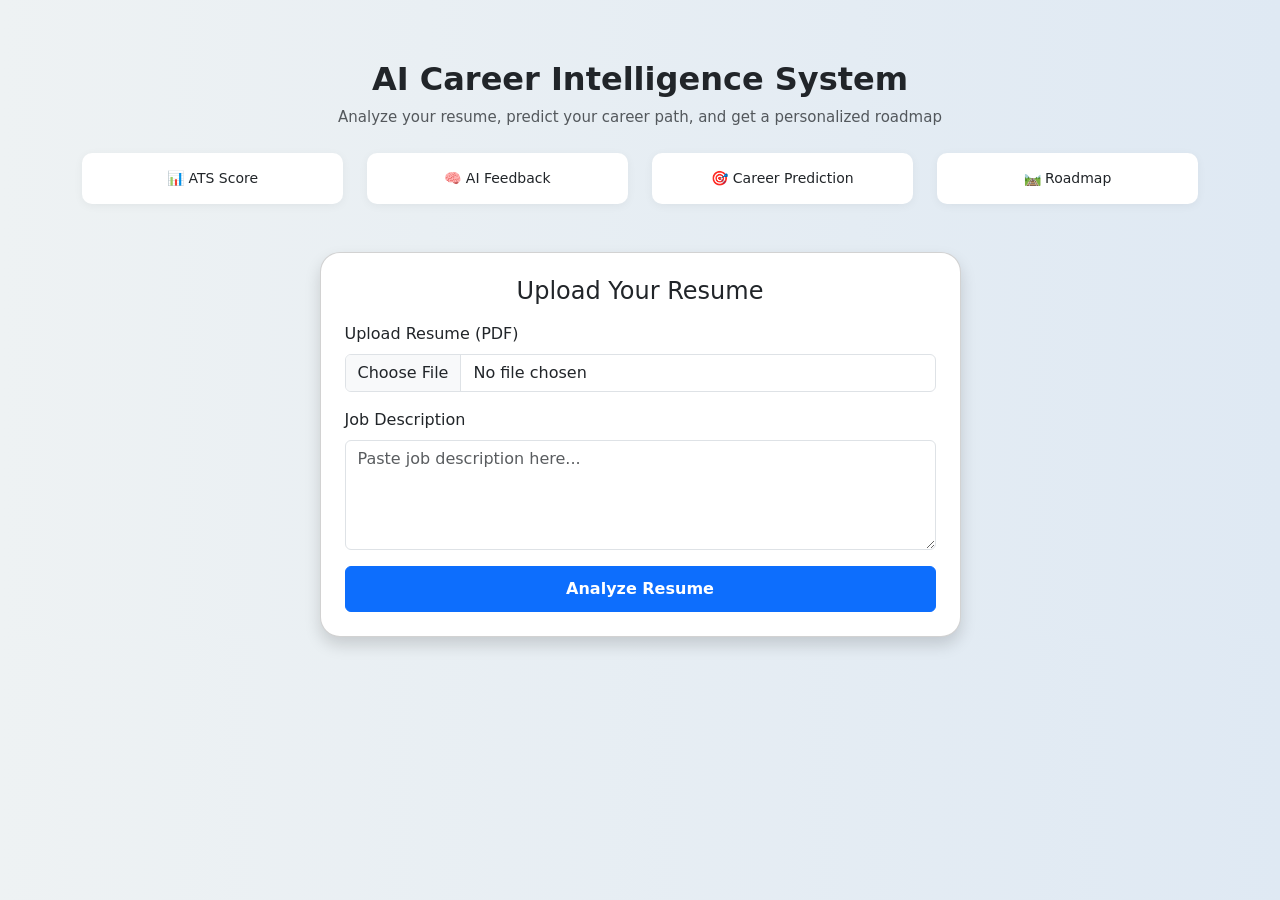
<file: templates/index.html>
<!DOCTYPE html>
<html>
<head>
    <title>AI Career Intelligence System</title>

    <link href="https://cdn.jsdelivr.net/npm/bootstrap@5.3.3/dist/css/bootstrap.min.css" rel="stylesheet">

    <style>
        body {
            background: linear-gradient(to right, #eef2f3, #dfe9f3);
        }

        .card {
            border-radius: 20px;
        }

        .title {
            font-weight: bold;
            font-size: 32px;
        }

        .subtitle {
            font-size: 15px;
        }

        .hero {
            text-align: center;
            margin-top: 60px;
        }

        .feature-box {
            background: white;
            padding: 15px;
            border-radius: 10px;
            box-shadow: 0 2px 10px rgba(0,0,0,0.05);
            text-align: center;
            font-size: 14px;
        }

        .btn-primary {
            font-weight: 600;
            padding: 10px;
        }
    </style>

</head>

<body>

<div class="container">

    <!-- 🔥 HERO SECTION -->
    <div class="hero">
        <h1 class="title">AI Career Intelligence System</h1>
        <p class="text-muted subtitle">
            Analyze your resume, predict your career path, and get a personalized roadmap
        </p>
    </div>

    <!-- 🔥 FEATURES -->
    <div class="row mt-4 text-center">
        <div class="col-md-3">
            <div class="feature-box">📊 ATS Score</div>
        </div>
        <div class="col-md-3">
            <div class="feature-box">🧠 AI Feedback</div>
        </div>
        <div class="col-md-3">
            <div class="feature-box">🎯 Career Prediction</div>
        </div>
        <div class="col-md-3">
            <div class="feature-box">🛤️ Roadmap</div>
        </div>
    </div>

    <!-- 🔥 FORM -->
    <div class="row justify-content-center mt-5">

        <div class="col-md-7">

            <div class="card shadow p-4">

                <h4 class="text-center mb-3">Upload Your Resume</h4>

                <form action="/upload" method="POST" enctype="multipart/form-data">

                    <!-- Resume Upload -->
                    <div class="mb-3">
                        <label class="form-label">Upload Resume (PDF)</label>
                        <input type="file" name="resume" class="form-control" required>
                    </div>

                    <!-- Job Description -->
                    <div class="mb-3">
                        <label class="form-label">Job Description</label>
                        <textarea name="job_desc" class="form-control" rows="4"
                        placeholder="Paste job description here..." required></textarea>
                    </div>

                    <button class="btn btn-primary w-100">
                        Analyze Resume
                    </button>

                </form>

            </div>

        </div>

    </div>

</div>

</body>
</html>
</file>
